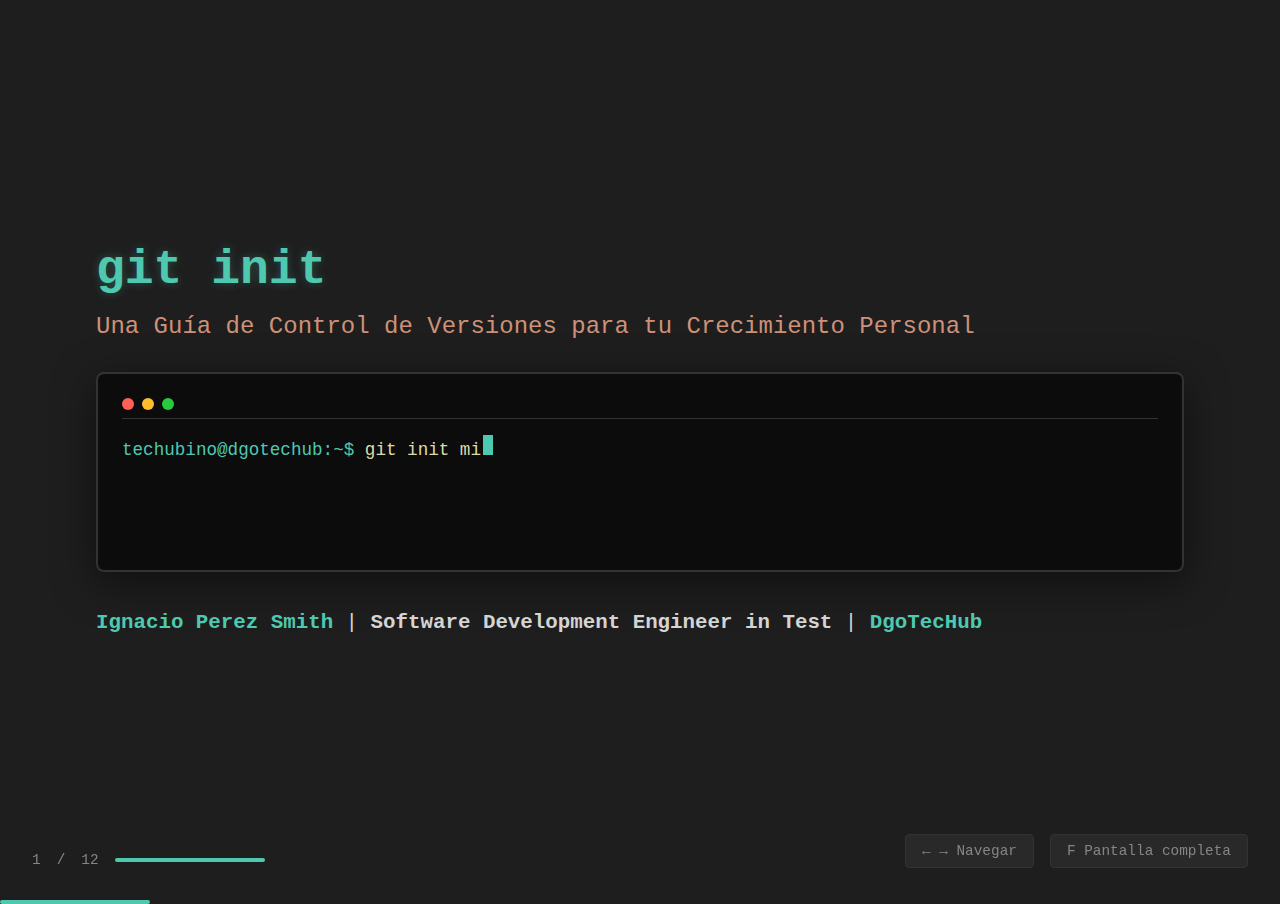
<file: index.html>
<!DOCTYPE html>
<html lang="es">
<head>
    <meta charset="UTF-8">
    <meta name="viewport" content="width=device-width, initial-scale=1.0">
    <title>git init 'Proyecto 2026'</title>
    <link rel="stylesheet" href="assets/css/global.css">
</head>
<body>
    <div class="slide-container">
        <!-- Slide 1: Title -->
        <div class="slide active" data-slide="1">
            <h1>git init</h1>
            <p class="subtitle">Una Guía de Control de Versiones para tu Crecimiento Personal</p>
            <div class="terminal">
                <div class="terminal-header">
                    <div class="terminal-button close"></div>
                    <div class="terminal-button minimize"></div>
                    <div class="terminal-button maximize"></div>
                </div>
                <div class="terminal-content">
                    <div><span class="prompt">techubino@dgotechub:~$</span> <span class="command" id="cmd1"></span><span class="cursor"></span></div>
                    <div class="output" id="output1" style="display: none;">Inicializado repositorio Git vacío en /home/techubino/mi-proyecto-2026/.git/</div>
                </div>
            </div>
            <p class="content-text"><span class="highlight">Ignacio Perez Smith</span> | <strong>Software Development Engineer in Test</strong> | <span class="highlight">DgoTecHub</span></p>
        </div>

        <!-- Slide 2: The Problem -->
        <div class="slide" data-slide="2">
            <h2>🎯 El Problema de la Rama Master</h2>
            <p class="content-text">
                Todos aquí hemos estado ahí: es enero, estamos llenos de energía...<br><br>
                <span class="highlight">"Este año SÍ voy a aprender React"</span><br>
                <span class="highlight">"Voy a lanzar esa app que tengo en mente"</span>
            </p>
            <div class="terminal">
                <div class="terminal-header">
                    <div class="terminal-button close"></div>
                    <div class="terminal-button minimize"></div>
                    <div class="terminal-button maximize"></div>
                </div>
                <div class="terminal-content">
                    <div><span class="prompt">techubino@dgotechub:~$</span> <span class="command" id="cmd2"></span><span class="cursor"></span></div>
                    <div class="output" id="output2" style="display: none;">
                        En la rama master<br>
                        No hay commits todavía<br><br>
                        no hay nada para confirmar (cree/copie archivos y use "git add" para rastrear)<br>
                    </div>
                </div>
            </div>
            <p class="content-text" style="margin-top: 2rem;">
                Porque tratamos nuestras metas como si estuviéramos<br>
                codificando directo en <code>master</code> sin commits, sin branches, sin control.
            </p>
        </div>

        <!-- Slide 3: git init -->
        <div class="slide" data-slide="3">
            <h2>📂 git init → Tu Proyecto Empieza Aquí</h2>
            <div class="terminal">
                <div class="terminal-header">
                    <div class="terminal-button close"></div>
                    <div class="terminal-button minimize"></div>
                    <div class="terminal-button maximize"></div>
                </div>
                <div class="terminal-content">
                    <div><span class="prompt">techubino@dgotechub:~$</span> <span class="command" id="cmd3"></span><span class="cursor"></span></div>
                    <div class="output" id="output3" style="display: none;">
                        Inicializado repositorio Git vacío en /home/techubino/mi-proyecto-2026/.git/<br><br>
                    </div>
                </div>
            </div>
            <p class="content-text">
                <span class="highlight">git init</span> es la decisión más importante: <strong>empezar</strong>.<br>
                No necesitas el stack perfecto, ni el plan completo.<br>
                Solo necesitas una carpeta vacía y la intención.
            </p>
            <div class="inline-code-block" style="background: rgba(78, 201, 176, 0.08); border-color: #4ec9b0; margin-top: 2rem;">
                <div style="display: flex; align-items: center; gap: 1rem;">
                    <span style="font-size: 2rem;">💡</span>
                    <div>
                        <div class="code-line" style="color: #858585; font-style: italic;">
                            <strong style="color: #4ec9b0;">Mi git init 2026:</strong>
                        </div>
                        <div class="code-line" style="margin-top: 0.5rem;">
                            <span class="keyword">mkdir</span> <span class="string">test-architecture-learning</span>
                        </div>
                        <div class="code-line" style="color: #6a9955; font-size: 1rem; margin-top: 0.3rem;">
                            # Meta: Estudiar y aplicar roadmap de Arquitectura de Pruebas todo el año
                        </div>
                    </div>
                </div>
            </div>
        </div>

        <!-- Slide 4: Roadmap -->
        <div class="slide text-only-slide" data-slide="4">
            <h2>🗺️ Tu Roadmap de Crecimiento</h2>

            <div style="display: flex; justify-content: center; align-items: center; height: 60vh;">
                <div style="text-align: center;">
                    <div style="font-size: 2.5rem; line-height: 3; font-weight: bold;">
                        <span style="color: #4ec9b0;">init</span>
                        <span style="color: #858585;">→</span>
                        <span style="color: #569cd6;">commit</span>
                        <span style="color: #858585;">→</span>
                        <span style="color: #dcdcaa;">branch</span>
                        <span style="color: #858585;">→</span>
                        <span style="color: #ce9178;">merge</span>
                        <span style="color: #858585;">→</span>
                        <span style="color: #ff5f56;">revert</span>
                        <span style="color: #858585;">→</span>
                        <span style="color: #4ec9b0;">push</span>
                    </div>
                    <p class="content-text" style="margin-top: 2rem; font-size: 1.6rem;">
                        <span class="highlight">6 comandos</span> para gestionar tu año
                    </p>
                    <p class="content-text" style="margin-top: 1rem; font-size: 1.2rem; color: #858585;">
                        Veamos cada uno en detalle →
                    </p>
                </div>
            </div>
        </div>

        <!-- Slide 5: Actividad -->
        <div class="slide" data-slide="5">
            <h2>✨ ACTIVIDAD: Crea Tu README.md y .gitignore</h2>
            <!-- Timer -->
             <div style="text-align: center; margin: 1rem 0;">
                <div style="display: inline-block; background: rgba(78, 201, 176, 0.2); padding: 1rem 2rem; border-radius: 8px; border: 2px solid #4ec9b0;">
                    <span style="font-size: 3rem; color: #4ec9b0; font-weight: bold;" id="timer">90</span>
                    <span style="font-size: 1.2rem; color: #858585;"> segundos</span>
                </div>
            </div>

            <div class="split-container">

                <div class="split-left">
                    <div class="activity-box">
                        <h3>📝 Tienen 90 segundos</h3>
                        <p class="content-text">Saquen su celular o papel y definan su:</p>
                    </div>

                    <ul style="list-style: none; padding-left: 0;">
                        <li><span class="highlight">📝 README.md:</span> Tu Manifiesto (Propósito, Meta, Por Qué)</li>
                        <li><span class="highlight">🚫 .gitignore:</span> Tu Filtro Emocional (cosas a ignorar)</li>
                    </ul>
                </div>

                <div class="split-right">
                    <div class="terminal">
                        <div class="terminal-header">
                            <div class="terminal-button close"></div>
                            <div class="terminal-button minimize"></div>
                            <div class="terminal-button maximize"></div>
                        </div>
                        <div class="terminal-content">
                            <div><span class="prompt">techubino@dgotechub:~$</span> <span class="command">cat README.md</span></div>
                            <div class="output" style="color: #ce9178;">
                                # Mi Proyecto 2026: [Nombre]<br>
                                <span style="color: #569cd6;">## Resolución:</span> Aprender GCP serverless<br>
                                <span style="color: #569cd6;">## Meta:</span> Desplegar 3 cloud functions en 2 meses<br>
                                <span style="color: #569cd6;">## Por qué:</span> Reducir costos de AWS en el trabajo
                            </div>
                            <div style="margin-top: 1rem;"><span class="prompt">techubino@dgotechub:~$</span> <span class="command">cat .gitignore</span></div>
                            <div class="output" style="color: #858585;">
                                # Mi .gitignore emocional<br>
                                /doom-scrolling/<br>
                                comparing-myself-to-others/<br>
                                sindrome-del-impostor.log
                            </div>
                        </div>
                    </div>
                </div>

            </div>
        </div>

        <!-- Slide 6: Commit -->
        <div class="slide text-only-slide" data-slide="6">
            <h2>1. git commit -m "Small wins"</h2>
            <p class="subtitle">Progreso Atómico</p>

            <div class="inline-code-block">
                <div class="code-line"><span class="prompt">techubino@dgotechub:~$</span> <span class="command">git commit -m "Setup inicial del proyecto"</span></div>
                <div class="code-line"><span class="comment">// No es "Construí toda la app", es un paso verificable.</span></div>
                <div class="code-line"><span class="prompt">techubino@dgotechub:~$</span> <span class="command">git commit -m "Leí 2 capítulos de ese libro de testing"</span></div>
            </div>

            <div class="inline-code-block" style="background: rgba(78, 201, 176, 0.08); border-color: #4ec9b0; margin-top: 2rem;">
                <div class="code-line" style="color: #858585; font-style: italic; margin-bottom: 0.5rem;">
            💡      <strong style="color: #4ec9b0;">Mis commits reales de enero 2026:</strong>
                </div>
                <div class="code-line"><span class="prompt">techubino@dgotechub:~$</span> <span class="command">git commit -m "First commit. Estructura base del framework"</span></div>
                <div class="code-line"><span class="prompt">techubino@dgotechub:~$</span> <span class="command">git commit -m "Notas relacionadas a arquitectura hexagonal"</span></div>
                <div class="code-line"><span class="prompt">techubino@dgotechub:~$</span> <span class="command">git commit -m "docs: entrada sobre DDD en learning-journal.md"</span></div>
            </div>

            <p class="content-text">
                No dirás 'no hice nada' en febrero. Tendrás <span class="highlight">5, 10 o 20 commits</span> que demuestran tu movimiento.
                Celebra cada commit pequeño; son tu prueba de avance.
            </p>
        </div>

        <!-- Slide 7: Branch -->
        <div class="slide text-only-slide" data-slide="7">
            <h2>2. git switch -c experiment</h2>
            <p class="subtitle">Juega Sin Miedo</p>

            <div class="inline-code-block">
                <div class="code-line"><span class="prompt">techubino@dgotechub:~$</span> <span class="command">git switch -c prueba-pytest-bdd</span></div>
                <div class="code-line"><span class="comment">// ¿Quieres probar TDD o una librería nueva? Crea una rama.</span></div>
            </div>

            <p class="content-text">
                Las <span class="highlight">ramas son tu permiso para experimentar sin culpa</span>.
                Tu proyecto principal sigue intacto. Si no funciona, simplemente borra la rama y listo.
            </p>

            <div class="inline-code-block" style="margin-top: 1.5rem;">
                <div class="code-line"><span class="prompt">techubino@dgotechub:~$</span> <span class="command">git switch main</span></div>
                <div class="code-line"><span class="prompt">techubino@dgotechub:~$</span> <span class="command">git branch -D prueba-pytest-bdd</span></div>
                <div class="code-line"><span class="comment">// Si no funcionó, simplemente elimínala</span></div>
            </div>
        </div>

        <!-- Slide 8: Merge -->
        <div class="slide text-only-slide" data-slide="8">
            <h2>3. git merge</h2>
            <p class="subtitle">Integra Lo Que Sirve</p>

            <div class="inline-code-block">
                <div class="code-line"><span class="prompt">techubino@dgotechub:~$</span> <span class="command">git merge prueba-pytest-bdd</span></div>
                <div class="code-line"><span class="comment">// Moviendo el nuevo conocimiento a tu "rama principal de vida".</span></div>
            </div>

            <p class="content-text">
                Esto es <span class="highlight">crecimiento real</span>. No colecciones cursos: <strong>integra habilidades</strong>.
                Filtra: si no aporta a tu meta del README, no hagas merge.
            </p>
        </div>

        <!-- Slide 9: Revert -->
        <div class="slide text-only-slide" data-slide="9">
            <h2>4. git revert</h2>
            <p class="subtitle">Pivotea Sin Vergüenza</p>

            <div class="inline-code-block">
                <div class="code-line"><span class="prompt">techubino@dgotechub:~$</span> <span class="command">git revert HEAD</span></div>
                <div class="code-line"><span class="comment">// Deshacer el último cambio de forma segura.</span></div>
            </div>

            <p class="content-text">
                ¿Te equivocaste de camino? No es un fracaso. Es una <strong>corrección de curso</strong>.
                <span class="highlight">Git no te juzga, y tu proyecto tampoco.</span> Revierte, aprende, sigue.
            </p>
        </div>

        <!-- Slide 10: Push -->
        <div class="slide text-only-slide" data-slide="10">
            <h2>5. git push origin main</h2>
            <p class="subtitle">Comparte Tu Proceso (Accountability)</p>

            <div class="inline-code-block">
                <div class="code-line"><span class="prompt">techubino@dgotechub:~$</span> <span class="command">git push origin main</span></div>
                <div class="code-line"><span class="comment">// Tu historial de commits será tu prueba de compromiso.</span></div>
            </div>

            <p class="content-text">
                No lo haces por <strong>likes</strong>. Lo haces por <span class="highlight">accountability</span>.
                Tu repo es tu credencial. Así se forman los equipos.
            </p>
        </div>

        <!-- Slide 11: Conclusion and Activity -->
        <div class="slide text-only-slide" data-slide="11">
            <h1 style="font-size: 3rem; margin-bottom: 1rem;">¿Qué Te Detiene?</h1>
            <p class="subtitle" style="font-size: 1.4rem; margin-bottom: 1.5rem;">
                No es conocimiento. No es tiempo.<br>
                Es la creencia de que necesitas todo listo.
            </p>

            <div class="inline-code-block" style="background: rgba(78, 201, 176, 0.15); border-color: #4ec9b0; margin: 1.5rem 0; padding: 1rem;">
                <div class="code-line" style="font-size: 1.2rem;">
                    <span style="color: #4ec9b0;">Hoy, en lugar de "voy a aprender X", di:</span>
                </div>
                <div class="code-line" style="font-size: 1.4rem; margin-top: 0.5rem;">
                    <span class="string">"Hoy hice git init. Escribí mi README. Me comprometí."</span>
                </div>
            </div>

            <h3 style="color: #569cd6; margin-top: 1.5rem; font-size: 1.5rem;">Si tienes un proyecto este año:</h3>
            <ul class="bullet-points" style="font-size: 1.2rem; line-height: 1.6; margin: 1rem 0;">
                <li><strong>Crea el repo</strong> en GitHub/GitLab</li>
                <li><strong>Sube tu README.md y .gitignore</strong></li>
                <li><strong>Compártelo:</strong> <span class="highlight">#accountability-buddies</span></li>
            </ul>


        </div>

        <!-- Slide 12: Contact -->
        <div class="slide text-only-slide" data-slide="12">
            <h2>¿Conectamos?</h2>
            <p class="subtitle">Si algo te pareció interesante, hablemos</p>

            <div style="display: flex; flex-direction: column; align-items: center; gap: 1.5rem; margin-top: 2rem;">
                <div style="text-align: center;">
                    <h3 style="color: #4ec9b0; font-size: 2rem; margin-bottom: 0.3rem;">Ignacio Perez Smith</h3>
                    <p style="color: #858585; font-size: 1.2rem;">Software Development Engineer in Test</p>
                </div>

                <div class="inline-code-block" style="width: fit-content; padding: 1.5rem 2.5rem;">
                    <div class="code-line" style="font-size: 1.3rem; margin-bottom: 0.8rem;">
                        <span class="keyword">LinkedIn:</span> <a href="https://linkedin.com/in/ignaciops" target="_blank" style="color: #569cd6; text-decoration: none;">/in/ignaciops</a>
                    </div>
                    <div class="code-line" style="font-size: 1.3rem; margin-bottom: 0.8rem;">
                        <span class="keyword">Web:</span> <a href="https://ignaciops.dev" target="_blank" style="color: #4ec9b0; text-decoration: none;">ignaciops.dev</a>
                    </div>
                    <div class="code-line" style="font-size: 1.3rem;">
                        <span class="keyword">GitHub:</span> <a href="https://github.com/ignaciops" target="_blank" style="color: #dcdcaa; text-decoration: none;">@ignaciops</a>
                    </div>
                </div>

                <div class="inline-code-block" style="background: rgba(78, 201, 176, 0.08); border-color: #4ec9b0; width: fit-content; padding: 1rem 2rem; margin-top: 1rem;">
                    <div class="code-line" style="color: #858585; font-style: italic; margin-bottom: 0.5rem;">
                        <strong style="color: #4ec9b0;">Mi repo de aprendizaje:</strong>
                    </div>
                    <div class="code-line">
                        <a href="https://github.com/ignaciops/test-architecture-learning" target="_blank" style="color: #ce9178; text-decoration: none; font-size: 1.1rem;">github.com/ignaciops/test-architecture-learning</a>
                    </div>
                </div>
            </div>
        </div>

    </div>

    <div class="slide-number">
        <span id="current-slide">1</span> / <span id="total-slides">12</span>
        <div class="progress-bar">
            <div class="progress-fill" id="progress-fill"></div>
        </div>
    </div>

    <div class="progress-bar">
        <div class="progress-fill" id="progress-fill"></div>
    </div>

    <div class="navigation">
        <div class="nav-hint">← → Navegar</div>
        <div class="nav-hint">F Pantalla completa</div>
    </div>

    <script src="assets/js/script.js"></script>
</body>
</html>
</file>
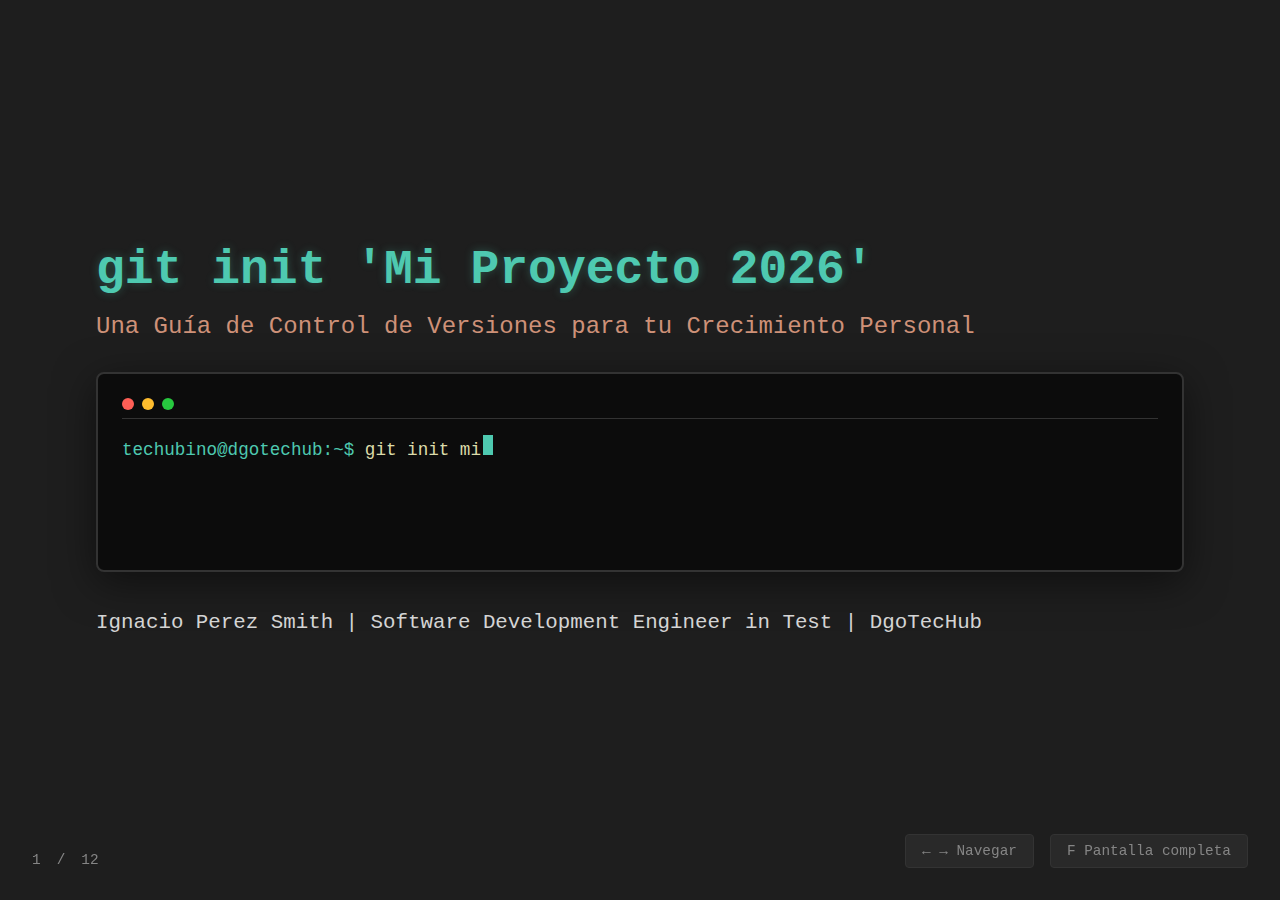
<file: git-talk-presentation.html>
<!DOCTYPE html>
<html lang="es">
<head>
    <meta charset="UTF-8">
    <meta name="viewport" content="width=device-width, initial-scale=1.0">
    <title>git init 'Mi Proyecto 2026'</title>
    <link rel="stylesheet" href="assets/css/global.css">
</head>
<body>
    <div class="slide-container">
        <!-- Slide 1: Title -->
        <div class="slide active" data-slide="1">
            <h1>git init 'Mi Proyecto 2026'</h1>
            <p class="subtitle">Una Guía de Control de Versiones para tu Crecimiento Personal</p>
            <div class="terminal">
                <div class="terminal-header">
                    <div class="terminal-button close"></div>
                    <div class="terminal-button minimize"></div>
                    <div class="terminal-button maximize"></div>
                </div>
                <div class="terminal-content">
                    <div><span class="prompt">techubino@dgotechub:~$</span> <span class="command" id="cmd1"></span><span class="cursor"></span></div>
                    <div class="output" id="output1" style="display: none;">Inicializado repositorio Git vacío en /home/techubino/mi-proyecto-2026/.git/</div>
                </div>
            </div>
            <p class="content-text">Ignacio Perez Smith | Software Development Engineer in Test | DgoTecHub </p>
        </div>

        <!-- Slide 2: The Problem -->
        <div class="slide" data-slide="2">
            <h2>🎯 El Problema de la Rama Master</h2>
            <p class="content-text">
                Todos aquí hemos estado ahí: es enero, estamos llenos de energía...<br><br>
                <span class="highlight">"Este año SÍ voy a aprender React"</span><br>
                <span class="highlight">"Voy a lanzar esa app que tengo en mente"</span>
            </p>
            <div class="terminal">
                <div class="terminal-header">
                    <div class="terminal-button close"></div>
                    <div class="terminal-button minimize"></div>
                    <div class="terminal-button maximize"></div>
                </div>
                <div class="terminal-content">
                    <div><span class="prompt">techubino@dgotechub:~$</span> <span class="command" id="cmd2"></span><span class="cursor"></span></div>
                    <div class="output" id="output2" style="display: none;">
                        En la rama master<br>
                        No hay commits todavía<br><br> no hay nada para confirmar<br><br>
                        <span style="color: #ff5f56;">⚠ Pero... ¿por qué no empezamos?</span>
                    </div>
                </div>
            </div>
            <p class="content-text" style="margin-top: 2rem;">
                Porque tratamos nuestras metas como si estuviéramos<br>
                codificando directo en <code>master</code> sin commits, sin branches, sin control.
            </p>
        </div>

        <!-- Slide 3: git init -->
        <div class="slide" data-slide="3">
            <h2>📂 git init → Tu Proyecto Empieza Aquí</h2>
            <div class="terminal">
                <div class="terminal-header">
                    <div class="terminal-button close"></div>
                    <div class="terminal-button minimize"></div>
                    <div class="terminal-button maximize"></div>
                </div>
                <div class="terminal-content">
                    <div><span class="prompt">techubino@dgotechub:~$</span> <span class="command" id="cmd3"></span><span class="cursor"></span></div>
                    <div class="output" id="output3" style="display: none;">
                        Inicializado repositorio Git vacío en /home/techubino/mi-proyecto-2026/.git/<br><br>
                        <span style="color: #4ec9b0;">✓ Tu proyecto ya existe. Ahora solo necesitas trabajar en el.</span>
                    </div>
                </div>
            </div>
            <p class="content-text">
                <span class="highlight">git init</span> es la decisión más importante: <strong>empezar</strong>.<br><br>
                No necesitas el stack perfecto, ni el plan completo.<br>
                Solo necesitas una carpeta vacía y la intención.
            </p>
        </div>

        <!-- Slide 4: Activity -->
        <div class="slide" data-slide="4">
            <h2>✨ ACTIVIDAD: Crea Tu README.md y .gitignore</h2>

            <div class="split-container">

                <div class="split-left">
                    <div class="activity-box">
                        <h3>📝 Tienen 90 segundos</h3>
                        <p class="content-text">Saquen su celular o papel y definan su:</p>
                    </div>

                    <ul style="list-style: none; padding-left: 0;">
                        <li><span class="highlight">📝 README.md:</span> Tu Manifiesto (Propósito, Meta, Por Qué)</li>
                        <li><span class="highlight">🚫 .gitignore:</span> Tu Filtro Emocional (cosas a ignorar)</li>
                    </ul>
                </div>

                <div class="split-right">
                    <div class="terminal">
                        <div class="terminal-header">
                            <div class="terminal-button close"></div>
                            <div class="terminal-button minimize"></div>
                            <div class="terminal-button maximize"></div>
                        </div>
                        <div class="terminal-content">
                            <div><span class="prompt">techubino@dgotechub:~$</span> <span class="command">cat README.md</span></div>
                            <div class="output" style="color: #ce9178;">
                                # Mi Proyecto 2026: [Nombre]<br>
                                <span style="color: #569cd6;">## Resolución:</span> Aprender GCP serverless<br>
                                <span style="color: #569cd6;">## Meta:</span> Desplegar 3 cloud functions en 2 meses<br>
                                <span style="color: #569cd6;">## Por qué:</span> Reducir costos de AWS en el trabajo
                            </div>
                            <div style="margin-top: 1rem;"><span class="prompt">techubino@dgotechub:~$</span> <span class="command">cat .gitignore</span></div>
                            <div class="output" style="color: #858585;">
                                # Mi .gitignore emocional<br>
                                /doom-scrolling/<br>
                                comparing-myself-to-others/<br>
                                sindrome-del-impostor.log
                            </div>
                        </div>
                    </div>
                </div>

            </div>
        </div>

        <div class="slide text-only-slide" data-slide="5">
            <h2>1. git commit -m "Small wins"</h2>
            <p class="subtitle">Progreso Atómico</p>

            <div class="inline-code-block">
                <div class="code-line"><span class="prompt">techubino@dgotechub:~$</span> <span class="command">git commit -m "Setup inicial del proyecto"</span></div>
                <div class="code-line"><span class="comment">// No es "Construí toda la app", es un paso verificable.</span></div>
                <div class="code-line"><span class="prompt">techubino@dgotechub:~$</span> <span class="command">git commit -m "Leí 2 capítulos de ese libro de testing"</span></div>
            </div>

            <p class="content-text">
                No dirás 'no hice nada' en febrero. Tendrás <span class="highlight">5, 10 o 20 commits</span> que demuestran tu movimiento.
                Celebra cada commit pequeño; son tu prueba de avance.
            </p>
        </div>

        <div class="slide text-only-slide" data-slide="6">
            <h2>2. git branch experiment</h2>
            <p class="subtitle">Juega Sin Miedo</p>

            <div class="inline-code-block">
                <div class="code-line"><span class="prompt">techubino@dgotechub:~$</span> <span class="command">git checkout -b prueba-pytest-bdd</span></div>
                <div class="code-line"><span class="comment">// ¿Quieres probar TDD o una librería nueva? Haz un branch.</span></div>
            </div>

            <p class="content-text">
                Los <span class="highlight">branches son tu permiso para experimentar sin culpa</span>.
                Tu proyecto principal sigue intacto. Si no funciona, simplemente borra el branch (`git branch -D`) y listo.
            </p>
        </div>

        <div class="slide text-only-slide" data-slide="7">
            <h2>3. git merge</h2>
            <p class="subtitle">Integra Lo Que Sirve</p>

            <div class="inline-code-block">
                <div class="code-line"><span class="prompt">techubino@dgotechub:~$</span> <span class="command">git merge prueba-pytest-bdd</span></div>
                <div class="code-line"><span class="comment">// Moviendo el nuevo conocimiento a tu "rama principal de vida".</span></div>
            </div>

            <p class="content-text">
                Esto es <span class="highlight">crecimiento real</span>. No colecciones cursos: <strong>integra habilidades</strong>.
                Filtra: si no aporta a tu meta del README, no lo merges.
            </p>
        </div>

        <div class="slide text-only-slide" data-slide="8">
            <h2>4. git revert</h2>
            <p class="subtitle">Pivotea Sin Vergüenza</p>

            <div class="inline-code-block">
                <div class="code-line"><span class="prompt">techubino@dgotechub:~$</span> <span class="command">git revert HEAD</span></div>
                <div class="code-line"><span class="comment">// Deshacer el último cambio de forma segura.</span></div>
            </div>

            <p class="content-text">
                ¿Te equivocaste de camino? No es un fracaso. Es una <strong>corrección de curso</strong>.
                <span class="highlight">Git no te juzga, y tu proyecto tampoco.</span> Revierte, aprende, sigue.
            </p>
        </div>

        <div class="slide text-only-slide" data-slide="9">
            <h2>5. git push origin main</h2>
            <p class="subtitle">Comparte Tu Proceso (Accountability)</p>

            <div class="inline-code-block">
                <div class="code-line"><span class="prompt">techubino@dgotechub:~$</span> <span class="command">git push origin main</span></div>
                <div class="code-line"><span class="comment">// Tu historial de commits será tu prueba de compromiso.</span></div>
            </div>

            <p class="content-text">
                No lo haces por <strong>likes</strong>. Lo haces por <span class="highlight">accountability</span>.
                Tu repo es tu credencial. Así se forman los equipos.
            </p>
        </div>

        <div class="slide text-only-slide" data-slide="10">
    <h1>CIERRE: Tu Primer Commit Empieza Hoy</h1>
    <p class="subtitle">Su tarea esta semana es configurar su Repo:</p>

    <ul class="bullet-points">
        <li><strong>1. Crea el repo</strong> (literalmente, en GitHub/GitLab).</li>
        <li><strong>2. Sube tu README y .gitignore</strong> - tu primer push del año.</li>
        <li><strong>3. Comparte tu inicio:</strong>
            <ul>
                <li>En Discord: Usa el canal <span class="highlight">#proyectos-2026</span> (o el que definan).</li>
                <li>En Redes (si aplica): Usa <span class="highlight">#GitInit2026</span> y etiqueta a @DgoTecHub (ejemplo).</li>
            </ul>
        </li>
    </ul>

    <!-- <div class="activity-box" style="margin-top: 1.5rem;">
        <h3 style="font-size: 1.5rem;">🫂 ¡Busca tu "Accountability Buddy"!</h3>
        <p class="content-text" style="font-size: 1.2rem;">
            Tu compañero es tu <strong>Revisor de Código</strong> personal. Intercambien Pull Requests de progreso.
        </p>
    </div> -->

    <div class="activity-box" style="margin-top: 1.5rem; border-left: 4px solid #569cd6;">
        <h3 style="font-size: 1.5rem;">¡Nos vemos en febrero en el Shark Tank! 🦈</h3>
    </div>
</div>

    <div class="slide-number">
        <span id="current-slide">1</span> / <span id="total-slides">10</span>
    </div>

    <div class="navigation">
        <div class="nav-hint">← → Navegar</div>
        <div class="nav-hint">F Pantalla completa</div>
    </div>

    <script src="assets/js/script.js"></script>
</body>
</html>
</file>
<file: assets/css/global.css>
* {
    margin: 0;
    padding: 0;
    box-sizing: border-box;
}
body {
    font-family: 'Consolas', 'Monaco', 'Courier New', monospace;
    background: #1e1e1e;
    color: #d4d4d4;
    overflow: hidden;
}
.slide-container {
    width: 100vw;
    height: 100vh;
    display: flex;
    align-items: center;
    justify-content: center;
    position: relative;
}
.slide {
    display: none;
    width: 90%;
    max-width: 1200px;
    padding: 2rem;
    animation: fadeIn 0.5s ease-in;
}
.slide.active {
    display: block;
}
@keyframes fadeIn {
    from { opacity: 0; transform: translateY(20px); }
    to { opacity: 1; transform: translateY(0); }
}
h1 {
    font-size: 3rem;
    color: #4ec9b0;
    margin-bottom: 1rem;
    text-shadow: 0 0 10px rgba(78, 201, 176, 0.3);
}
h2 {
    font-size: 2rem;
    color: #569cd6;
    margin-bottom: 1.5rem;
}
.subtitle {
    font-size: 1.5rem;
    color: #ce9178;
    margin-bottom: 2rem;
}
.terminal {
    background: #0c0c0c;
    border: 2px solid #333;
    border-radius: 8px;
    padding: 1.5rem;
    margin: 2rem 0;
    box-shadow: 0 10px 40px rgba(0, 0, 0, 0.5);
    min-height: 200px;
}
.terminal-header {
    display: flex;
    gap: 8px;
    margin-bottom: 1rem;
    padding-bottom: 0.5rem;
    border-bottom: 1px solid #333;
}
.terminal-button {
    width: 12px;
    height: 12px;
    border-radius: 50%;
}
.terminal-button.close { background: #ff5f56; }
.terminal-button.minimize { background: #ffbd2e; }
.terminal-button.maximize { background: #27c93f; }
.terminal-content {
    font-size: 1.1rem;
    line-height: 1.6;
}
.prompt {
    color: #4ec9b0;
}
.command {
    color: #dcdcaa;
}
.output {
    color: #d4d4d4;
    margin-left: 0;
}
.cursor {
    display: inline-block;
    width: 10px;
    height: 20px;
    background: #4ec9b0;
    animation: blink 1s infinite;
    margin-left: 2px;
}
@keyframes blink {
    0%, 50% { opacity: 1; }
    51%, 100% { opacity: 0; }
}
.content-text {
    font-size: 1.3rem;
    line-height: 1.8;
    color: #d4d4d4;
    margin: 1rem 0;
}
.highlight {
    color: #4ec9b0;
    font-weight: bold;
}
.navigation {
    position: fixed;
    bottom: 2rem;
    right: 2rem;
    display: flex;
    gap: 1rem;
    font-size: 0.9rem;
    color: #858585;
}
.nav-hint {
    background: rgba(255, 255, 255, 0.05);
    padding: 0.5rem 1rem;
    border-radius: 4px;
    border: 1px solid #333;
}
.slide-number {
    position: fixed;
    bottom: 2rem;
    left: 2rem;
    color: #858585;
    font-size: 0.9rem;
}
.activity-box {
    background: rgba(78, 201, 176, 0.1);
    border-left: 4px solid #4ec9b0;
    padding: 1.5rem;
    margin: 2rem 0;
    border-radius: 4px;
}
.activity-box h3 {
    color: #4ec9b0;
    margin-bottom: 1rem;
}
ul {
    margin-left: 2rem;
    line-height: 1.8;
}
li {
    margin: 0.5rem 0;
}
code {
    background: rgba(255, 255, 255, 0.05);
    padding: 0.2rem 0.5rem;
    border-radius: 3px;
    color: #ce9178;
}

/* Split screen layout for specific slides */
.split-container {
    display: grid;
    grid-template-columns: 1fr 1fr; /* Divide el espacio en dos columnas iguales */
    gap: 2rem;
    align-items: center;
    height: 70vh; /* Para que ocupe gran parte de la pantalla */
}
.split-left {
    padding-right: 1rem;
}
.split-right {
    padding-left: 1rem;
}
/* Asegura que el terminal se adapte al split view */
.split-container .terminal {
    margin: 0;
    height: 100%;
    display: flex;
    flex-direction: column;
}
.split-container .terminal-content {
    flex: 1;
}

/* Text only layout (no terminal) */
.text-only-slide {
    max-width: 1000px;
    margin: 0 auto;
}
.inline-code-block {
    background: rgba(12, 12, 12, 0.6);
    border-left: 4px solid #4ec9b0;
    padding: 1.5rem;
    margin: 1.5rem 0;
    border-radius: 4px;
    font-size: 1.2rem;
}
.inline-code-block .code-line {
    margin: 0.5rem 0;
    font-family: 'Consolas', 'Monaco', monospace;
}
.inline-code-block .comment {
    color: #6a9955;
}
.inline-code-block .keyword {
    color: #569cd6;
}
.inline-code-block .string {
    color: #ce9178;
}
.bullet-points {
    font-size: 1.3rem;
    line-height: 2;
    margin: 2rem 0;
}
.bullet-points li {
    margin: 1rem 0;
    list-style: none;
    position: relative;
    padding-left: 2rem;
}
.bullet-points li::before {
    content: "•";
    position: absolute;
    left: 0;
    color: #4ec9b0;
    font-size: 1.5rem;
}

/* Barra de progreso */
.slide-number {
    position: fixed;
    bottom: 2rem;
    left: 2rem;
    color: #858585;
    font-size: 0.9rem;
    display: flex;
    align-items: center;
    gap: 1rem;
}

.progress-bar {
    width: 150px;
    height: 4px;
    background: #333;
    border-radius: 2px;
    overflow: hidden;
}

.progress-fill {
    height: 100%;
    background: #4ec9b0;
    transition: width 0.3s ease;
}

/* Animación para timer */
@keyframes pulse {
    0%, 100% { transform: scale(1); }
    50% { transform: scale(1.05); }
}

.timer-warning {
    color: #ff5f56 !important;
    animation: pulse 1s infinite;
}

/* Ajustes para resoluciones bajas (proyectores) */
@media (max-height: 800px) {
    h1 {
        font-size: 2.5rem;
        margin-bottom: 0.8rem;
    }

    h2 {
        font-size: 1.8rem;
        margin-bottom: 1rem;
    }

    .subtitle {
        font-size: 1.3rem;
        margin-bottom: 1.5rem;
    }

    .content-text {
        font-size: 1.1rem;
        line-height: 1.6;
    }

    .inline-code-block {
        padding: 1rem;
        margin: 1rem 0;
        font-size: 1rem;
    }

    .bullet-points {
        font-size: 1.1rem;
        line-height: 1.6;
        margin: 1rem 0;
    }

    .activity-box {
        padding: 1rem;
        margin: 1rem 0;
    }
}

/* Para pantallas muy pequeñas (768p) */
@media (max-height: 700px) {
    h1 {
        font-size: 2rem;
    }

    h2 {
        font-size: 1.6rem;
    }

    .subtitle {
        font-size: 1.1rem;
    }

    .content-text {
        font-size: 1rem;
    }

    .inline-code-block .code-line {
        margin: 0.3rem 0;
    }
}
</file>
